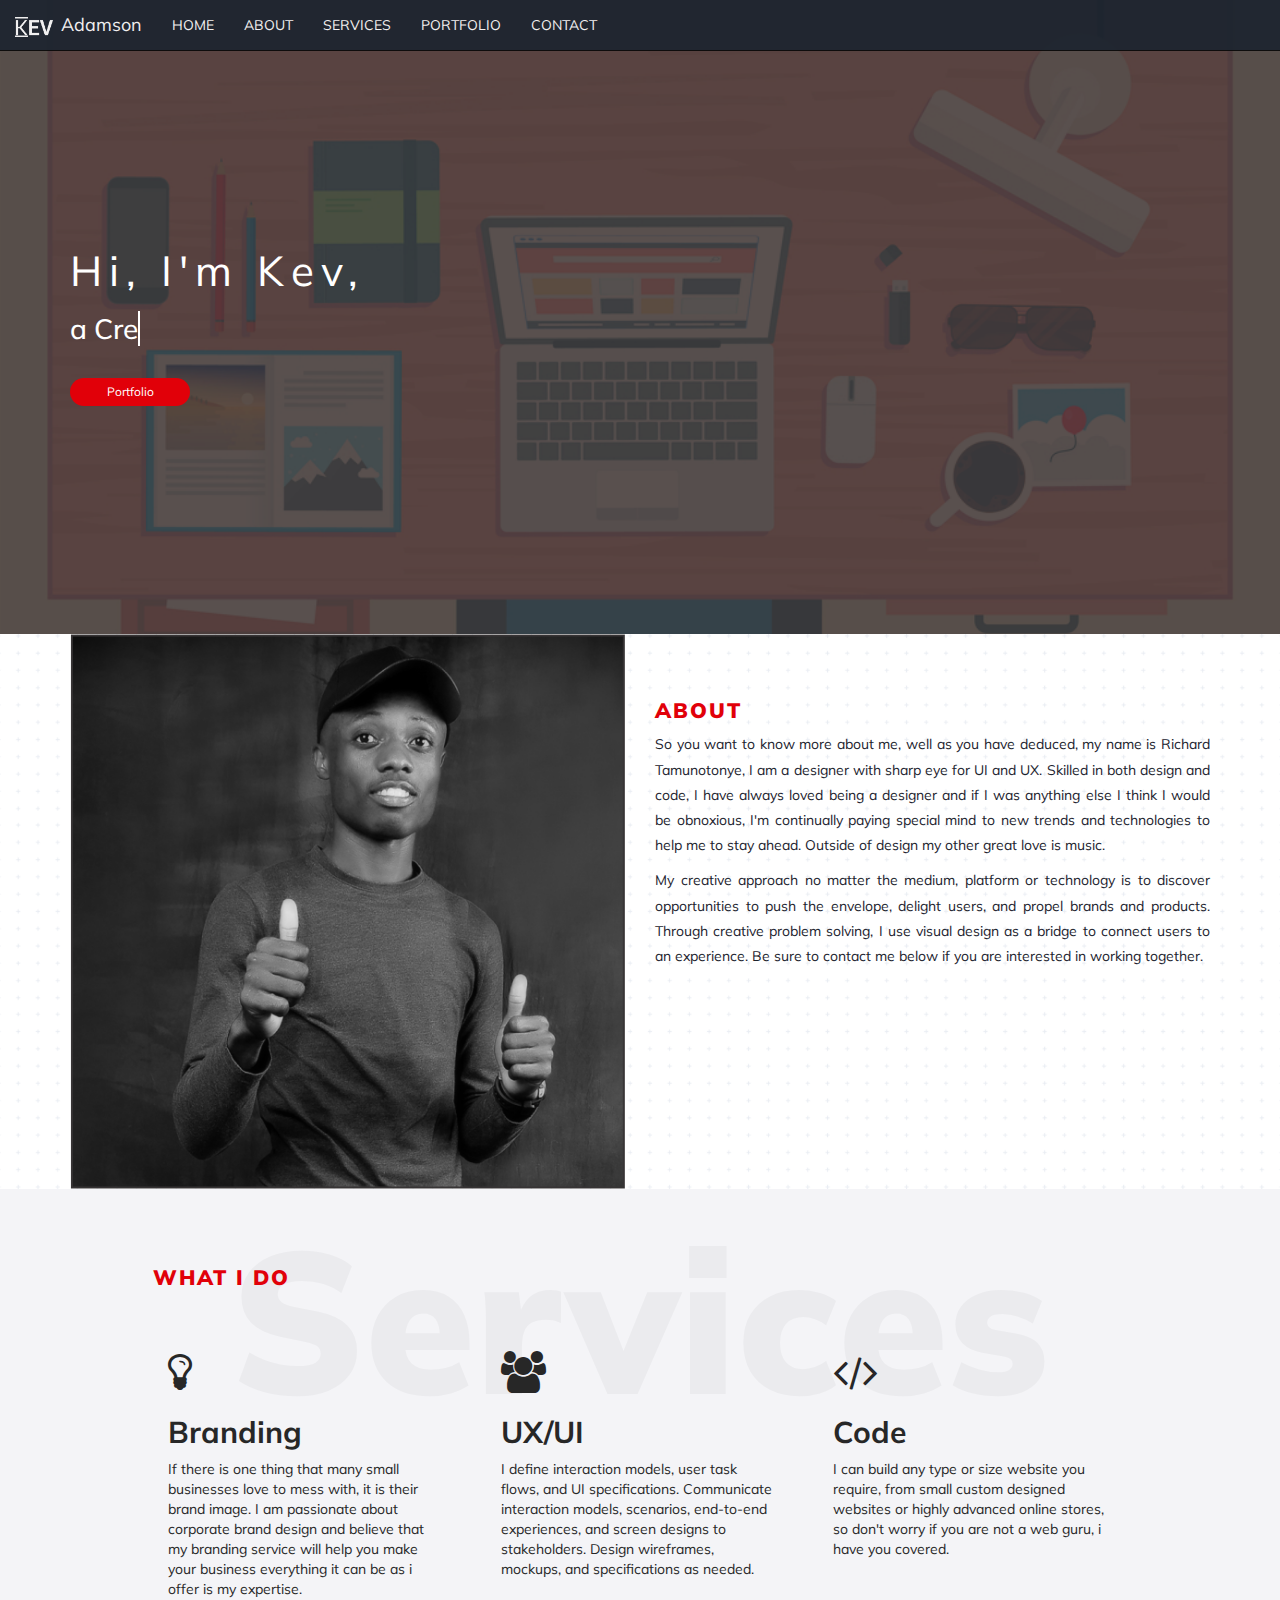
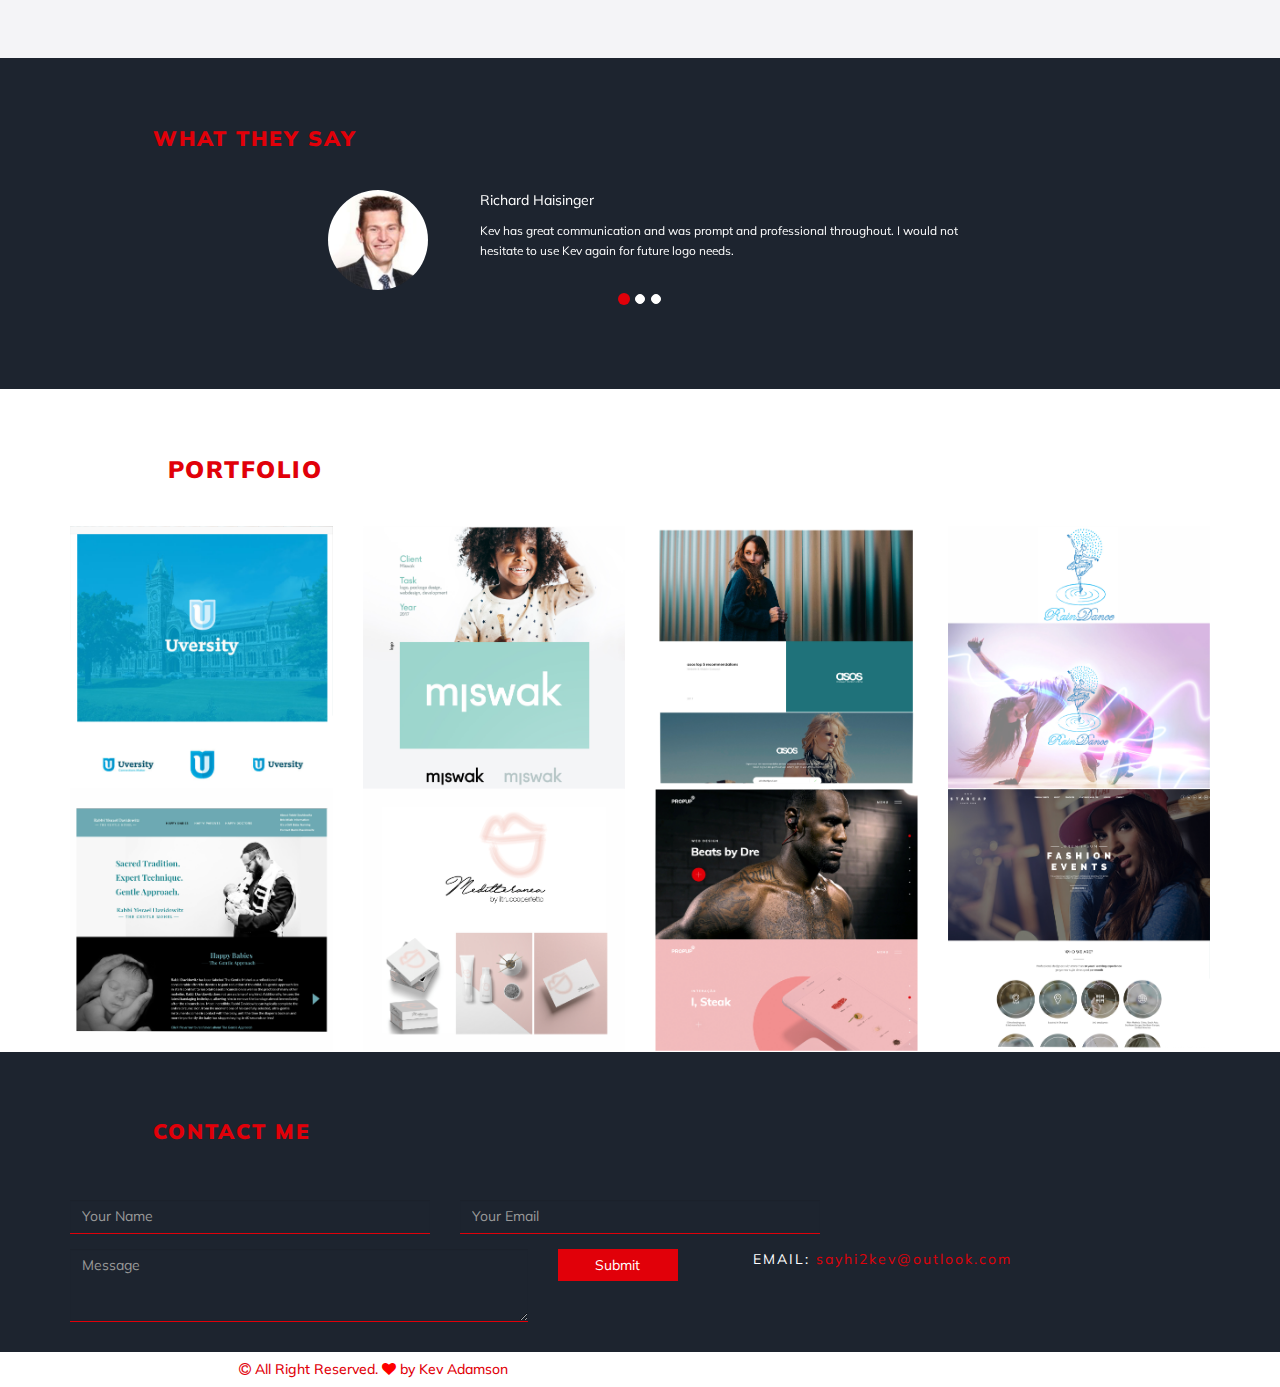
<file: kev/index.html>
<!DOCTYPE html>
<html>

<head>
    <title>Kev - Creative Designer</title>

    <!-- Required meta tags -->
    <meta charset="utf-8">
    <meta name="viewport" content="width=device-width, initial-scale=1, shrink-to-fit=no">
    <link rel="icon" href="img/favicon.png" type="image/png" sizes="16x16">
    <noscript id="deferred-styles">
    <link rel="stylesheet" type="text/css" href="css/bootstrap.min.css">
    <link rel="stylesheet" type="text/css" href="https://maxcdn.bootstrapcdn.com/font-awesome/4.4.0/css/font-awesome.min.css">
    <link href="https://fonts.googleapis.com/css?family=Muli:400,700,900" rel="stylesheet">
    <link rel="stylesheet" type="text/css" href="css/style.css">
    </noscript>
</head>

<body>
    <nav class="navbar navbar-inverse navbar-fixed-top navbar-custom" style="background-color:#1d242f; opacity: 0.92;">
        <div class="navbar-header">
            <button type="button" class="navbar-toggle collapsed" data-toggle="collapse" data-target="#navbar" aria-expanded="false" aria-controls="navbar">
                <span class="sr-only">Toggle navigation</span>
                <span class="icon-bar"></span>
                <span class="icon-bar"></span>
                <span class="icon-bar"></span>
            </button>
            <a class="navbar-brand" href="#"><img src="img/logo.png" style="height: 100%; width: auto; display:inline-block; padding-right: 3px;"> <span style="color:#fff;"> Adamson</span>
            </a>
        </div>
        <div id="navbar" class="collapse navbar-collapse">
            <ul class="nav navbar-nav">
                <li><a href="#home1" style="color:#fff;">HOME</a>
                </li>
                <li><a href="#about" class="navbar-nava" style="color:#fff;">ABOUT</a>
                </li>
                <li><a href="#services" style="color:#fff;">SERVICES</a>
                </li>
                <li><a href="#portfolio1" style="color:#fff;">PORTFOLIO</a>
                </li>
                <li><a href="#contact" style="color:#fff;">CONTACT</a>
                </li>
            </ul>

        </div>
    </nav>

    <!-- Navbar Ends -->
    <!-- Section Home Starts -->

    <div class="container-fluid" id="home1">
        <div class="container">
                <div class="row">
                    <div class="col-lg-12">
                        <div class="content">
                            <h1 id="h1name">Hi, I'm Kev,</h1>
                            <h3 style="text-decoration: none;" class="typewrite" data-period="2000" data-type='[ "a Creative Designer", "I Design.", "I Code.","I Love Music" ]'>
    <span class="wrap"></span>

                            </h3>
                            <button class="btn btn-default btn-lg btn-md btn-sm porfoliobtn">Portfolio</button>
                        </div>
                    </div>
                </div>
        </div>
    </div>

    <!-- Section Home Ends -->

    <!-- Section ABout Starts -->
    <div class="container-fluid" id="about">
        <div class="container">
            <div class="row skillscontainer">
                <div class="col-lg-6">
                    <img class="img-responsive" src="img/dp.png">
                </div>
                <div class="col-lg-6">
                    <h4 class="headings">ABOUT</h4>
                    <p class="aboutp">So you want to know more about me, well as you have deduced, my name is Richard Tamunotonye, I am a designer with sharp eye for UI and UX. Skilled in both design and code, I have always loved being a designer and if I was anything else I think I would be obnoxious, I'm continually paying special mind to new trends and technologies to help me to stay ahead. Outside of design my other great love is music.</p>
                    <p class="aboutp">
                        My creative approach no matter the medium, platform or technology is to discover opportunities to push the envelope, delight users, and propel brands and products. Through creative problem solving, I use visual design as a bridge to connect users to an experience. Be sure to contact me below if you are interested in working together.
                    </p>
                </div>

            </div>
        </div>
    </div>
    <!-- Section About Ends -->

    <!-- Section Services Starts -->
    <div class="container-fluid" id="services">
        <div class="container">
            <div class="services-light col-sm-12 col-md-12 col-xl-12 col-xs-12">
                <h1 style="font-size:150pt; font-weight:900;">Services</h1>
                <div class="service-head col-sm-12 col-md-12 col-xl-12 col-xs-12 ">
                    <h4 style="letter-spacing: 2px; font-weight: 900; font-size: 1.5em; text-align: left; padding-left: 0;">WHAT I DO</h4>
                    <div class="service">
                        <div class="row">
                            <div class="col-lg-4 col-sm-12 service-detail">
                                <div>
                                    <h1 style="font-size: 3em"><i class="fa fa-lightbulb-o" aria-hidden="true"></i></h1>
                                    <h2 style="font-weight: 700">Branding</h2>
                                    <p>If there is one thing that many small businesses love to mess with, it is their brand image. I am passionate about corporate brand design and believe that my branding service will help you make your business everything it can be as i offer is my expertise.</p>
                                </div>
                            </div>
                            <div class="col-lg-4 col-sm-12 service-detail">
                                <div>
                                    <h1 style="font-size: 3em"><i class="fa fa fa-users" aria-hidden="true"></i></h1>
                                    <h2 style="font-weight: 700">UX/UI</h2>
                                    <p> I define interaction models, user task flows, and UI specifications. Communicate interaction models, scenarios, end-to-end experiences, and screen designs to stakeholders. Design wireframes, mockups, and specifications as needed.</p>
                                </div>
                            </div>
                            <div class="col-lg-4 col-sm-12 service-detail">
                                <div>
                                    <h1 style="font-size: 3em"><i class="fa fa-code" aria-hidden="true"></i></h1>
                                    <h2 style="font-weight: 700">Code</h2>
                                    <p>I can build any type or size website you require, from small custom designed websites or highly advanced online stores, so don't worry if you are not a web guru, i have you covered.</p>
                                </div>
                            </div>

                        </div>
                    </div>
                </div>
            </div>
        </div>
    </div>
    <!-- Section Services Ends -->
    <!-- Section FeedBack Starts -->
    <div class="container-fluid feedback-content">
        <div class="container ">
            <div class="row">
                <div class='col-md-offset-1 col-md-12 feedback'>
                    <h4 style="letter-spacing: 2px; font-weight: 900; font-size: 1.5em;    ">WHAT THEY SAY</h4>
                </div>
            </div>
        </div>
        <div class='container'>
            <div class='row'>
                <div class='col-md-offset-2 col-md-8'>
                    <div class="carousel slide" data-ride="carousel" id="quote-carousel">
                        <!-- Bottom Carousel Indicators -->
                        <ol class="carousel-indicators">
                            <li data-target="#quote-carousel" data-slide-to="0" class="active"></li>
                            <li data-target="#quote-carousel" data-slide-to="1"></li>
                            <li data-target="#quote-carousel" data-slide-to="2"></li>
                        </ol>

                        <!-- Carousel Slides / Quotes -->
                        <div class="carousel-inner">

                            <!-- Quote 1 -->
                            <div class="item active">
                                <div class="row">
                                    <div class="col-sm-3 text-center">
                                        <img class="img-circle" src="img/jade-stoner.png" style="width: 100px;height:100px;">
                                    </div>
                                    <div class="col-sm-9">
                                        <p>Richard Haisinger</p>
                                        <small>Kev has great communication and was prompt and professional throughout. I would not hesitate to use Kev again for future logo needs.</small>
                                    </div>
                                </div>
                            </div>
                            <!-- Quote 2 -->
                            <div class="item">
                                <div class="row">
                                    <div class="col-sm-3 text-center">
                                        <img class="img-circle" src="img/lucy.jpg" style="width: 100px;height:100px;">
                                    </div>
                                    <div class="col-sm-9">
                                        <p>Lucy Stone, Senior Brand Manager at Abbott</p>
                                        <small>Great person to work with. Delivered quickly and followed instructions precisely..</small>
                                    </div>
                                </div>
                            </div>
                            <!-- Quote 3 -->
                            <div class="item">
                                <div class="row">
                                    <div class="col-sm-3 text-center">
                                        <img class="img-circle" src="img/bright.jpg" style="width: 100px;height:100px;">
                                    </div>
                                    <div class="col-sm-9">
                                        <p>Tim Grice, CEO at Branded3</p>
                                        <small>Kev went above and beyond on this job. Thanks Kev.</small>
                                    </div>
                                </div>
                            </div>
                        </div>
                    </div>
                </div>
            </div>
        </div>
        <div class="container ">
            <div class="row">
                <div class='col-md-offset-1 col-md-12 feedback'>
                    <h4 style="letter-spacing: 2px; font-weight: 900; font-size: 1.5em;    "></h4>
                </div>
            </div>
        </div>
    </div>
    <!-- Feedback Section Ends -->
    <!-- Portfolio Section Starts -->
    <div class="container-fluid" id="portfolio1">
        <div class="container">
            <div class="row">
                <div class='col-md-offset-1 col-md-12'>
                    <h4 style="letter-spacing: 1.5px; font-weight: 900; font-size: 1.7em; color: #e10009;  padding-top: 5%; padding-bottom: 3%">PORTFOLIO</h4>
                </div>
            </div>
            </div>
        </div>
    <div class="container" >
        <div class="row">
            <div class="col-lg-3 col-md-4 col-sm-12 port-container">
                <img src="img/uversity.png" class="img-responsive port-image" alt="Uversity Branding">
                <div class="overlay">
                    <div class="text">Uversity is a new concept in arts education. The have established a network of partnerships with proven academic and creative institutions to help individuals explore their potential. I designed their corporate brand identity and new website.
                        <br>
                        <button class="btn btn-default btn-sm porfoliobtn visit-site"><a href="http://www.uversity.org/" target="blank" style="text-decoration: none;"> Visit Site</a>
                        </button>
                    </div>
                </div>
            </div>
            <div class="col-lg-3 col-md-4 col-sm-12 port-container">
                <img src="img/rene-logo.png" class="img-responsive port-image" alt="Miswak Corporate Identity">
                <div class="overlay">
                    <div class="text">Do you know how the African teeth white? We decided to show the Slovaks that chemistry does not have to be a toothbrush. For the client, I created a timeless logo, packaging design and a responsive e-shop.<br>
                    <button class="btn btn-default btn-sm porfoliobtn visit-site"><a href="https://miswak.sk/" target="blank" style="text-decoration: none;"> Visit Site</a>
                        </button>
                        </div>
                </div>
            </div>
            <div class="col-lg-3 col-md-4 col-sm-12 port-container">
                <img src="img/vertical-tech.png" class="img-responsive port-image" alt="Asos Web Development Projec">
                <div class="overlay">
                    <div class="text">Asos is fully committed to ensuring ‘Fashion With Integrity’ continues to provide the framework for how they do business at ASOS as their global operations expand rapidly. I did the corporate brand identity and also redesigned their UI.
                        <br>
                        <button class="btn btn-default btn-sm porfoliobtn visit-site"><a href="https://www.asosplc.com/" target="blank" style="text-decoration: none;"> Visit Site</a>
                        </button>
                    </div>
                </div>
            </div>
            <div class="col-lg-3 col-md-4 col-sm-12 port-container">
                <img src="img/raindance.png" class="img-responsive port-image" alt="Jade Stoner Corporate Brand Identity">
                <div class="overlay">
                    <div class="text">Raindance is dedicated to fostering and promoting independent film in the UK and around the world. I designed a new logo for them in line with their concept.
                        <br>
                        <button class="btn btn-default btn-sm porfoliobtn visit-site"><a href="img/raindance.png" target="blank" style="text-decoration: none;"> Visit Site</a>
                        </button>
                    </div>
                </div>
            </div>

            <div class="col-lg-3 col-md-4 col-sm-12 port-container">
                <img src="img/rabi.png" class="img-responsive port-image " alt="Jade Stoner Corporate Brand Identity">
                <div class="overlay">
                    <div class="text">Rabbi Davidowitz has been labeled The Gentle Mohel as a reflection of the considerable effort he devotes to pain reduction during child circumcision. I designed a UI and website that reflects his specialization.
                        <br>
                        <button class="btn btn-default btn-sm porfoliobtn visit-site"><a href="http://www.thegentlemohel.com/" target="blank" style="text-decoration: none;"> Visit Site</a>
                        </button>

                    </div>
                </div>
            </div>
            <div class="col-lg-3 col-md-4 col-sm-12 port-container">
                <img src="img/med.png" class="img-responsive port-image" alt="Jade Stoner Corporate Brand Identity">
                <div class="overlay">
                    <div class="text">Mediterranea by Iltruccoperfetto is a cosmetic production company, they needed logo and packae designs for their products. They where really wowed by the designs i cam up with, i designed Mediterranea like a hand writting, while for Iltruccoperfetto a very streightforward character.</div>
                </div>
            </div>
            <div class="col-lg-3 col-md-6 col-sm-12 port-container">
                <img src="img/propup.png" class="img-responsive port-image" alt="Jade Stoner Corporate Brand Identity">
                <div class="overlay">
                    <div class="text">Part of the Daily Design Inspiration series that started it all on Abduzeedo. This is where you'll find the most interesting things curated by one of us to simply inspire your day. I was a team member during the site development for Propup.
                        <br>
                        <button class="btn btn-default btn-sm porfoliobtn visit-site"><a href="http://proppup.000webhostapp.com/index7.html" target="blank" style="text-decoration: none;"> Visit Site</a>
                        </button>
                    </div>
                </div>
            </div>

            <div class="col-lg-3 col-md-6 col-sm-12 port-container">
                <img src="img/davido.png" class="img-responsive port-image" alt="Ctar Cap UI Design">
                <div class="overlay">
                    <div class="text">While becoming a fashion designer may sound like a dream job, the role is demanding and the industry is competitive. Star Cap is a fashion brand in UK, I designed the UI for their website.
                        <br>
                        <button class="btn btn-default btn-sm porfoliobtn visit-site"><a href="https://preview.ibb.co/cUBMQb/star_cap.jpg" target="blank" style="text-decoration: none;"> Visit Site</a>
                        </button>
                    </div>
                </div>
            </div>
        </div>
    </div>

    <!-- Contact Session Starts -->
    <div class="container-fluid feedback-content" id="contact">
        <div class="container ">
            <div class="row">
                <div class='col-md-offset-1 col-md-12 feedback'>
                    <h4 style="letter-spacing: 2px; font-weight: 900; font-size: 1.5em;  padding-bottom:4%;  ">CONTACT ME</h4>
                </div>
            </div>
        </div>

        <div class="container">
            <div class="row">
                <form>
                    <div class="form-group col-lg-4 col-md-6 col-sm-8">
                        <label class="sr-only" for="email">Your Name</label>
                        <input type="email" class="form-control" id="name" placeholder="Your Name" style="border: 0; outline: 0; background: transparent;border-bottom: 1px solid #e10009; border-radius: 0; color: #afb0ba;">
                    </div>

                    <div class="form-group form-inputs col-lg-4 col-md-6 col-sm-8">
                        <label class="sr-only form-inputs" for="inlineFormInputGroup">Email</label>
                        <input type="text" class="form-control" id="email" placeholder="Your Email" style="border: 0; outline: 0; background: transparent;border-bottom: 1px solid #e10009; border-radius: 0; color: #afb0ba;">
                    </div>
                    <div class="form-group col-lg-5 col-md-7 col-sm-10">
                        <div class="form-group">
                            <label class="sr-only" for="inlineFormInputGroup">Message</label>
                            <textarea class="form-control" id="message" placeholder="Message" rows="3" style="border: 0; outline: 0; background: transparent;border-bottom: 1px solid #e10009; border-radius: 0; color: #afb0ba;"></textarea>
                        </div>
                    </div>
                    <div class="form-group col-lg-2 col-md-2 col-sm-3">
                        <button type="submit" class="btn btn-primary" style="border-radius: 0;">Submit</button>
                    </div>
                    <div class=" col-lg-4 col-md-3 col-sm-6">
                        <div class="ps-email" style="letter-spacing: 2px; padding-bottom: 2%">EMAIL:<span style="color: #e10009;"> sayhi2kev@outlook.com</span>
                        </div>
                    </div>

                </form>
            </div>
        </div>
    </div>

    <div class="container-fluid">
        <div class="row botom">
            <div class="col-md-7 col-sm-12" style="background-color: fff; text-align: center; ">
                <h5 style="color: #e10009;"><i class="fa fa-copyright" aria-hidden="true"></i> All Right Reserved. <i class="fa fa-heart" style="color: #f00;" aria-hidden="true"></i> by  Kev Adamson </h5> </div>
        </div>
    </div>
    <script>
      var loadDeferredStyles = function() {
        var addStylesNode = document.getElementById("deferred-styles");
        var replacement = document.createElement("div");
        replacement.innerHTML = addStylesNode.textContent;
        document.body.appendChild(replacement)
        addStylesNode.parentElement.removeChild(addStylesNode);
      };
      var raf = requestAnimationFrame || mozRequestAnimationFrame ||
          webkitRequestAnimationFrame || msRequestAnimationFrame;
      if (raf) raf(function() { window.setTimeout(loadDeferredStyles, 0); });
      else window.addEventListener('load', loadDeferredStyles);
    </script>
    <script type="text/javascript" src="https://code.jquery.com/jquery-2.1.4.js"></script>
    <script async type="text/javascript" src="js/site.js"></script>
    <script type="text/javascript" src="https://maxcdn.bootstrapcdn.com/bootstrap/3.3.5/js/bootstrap.min.js"></script>
</body>
</div>

</html>
</file>
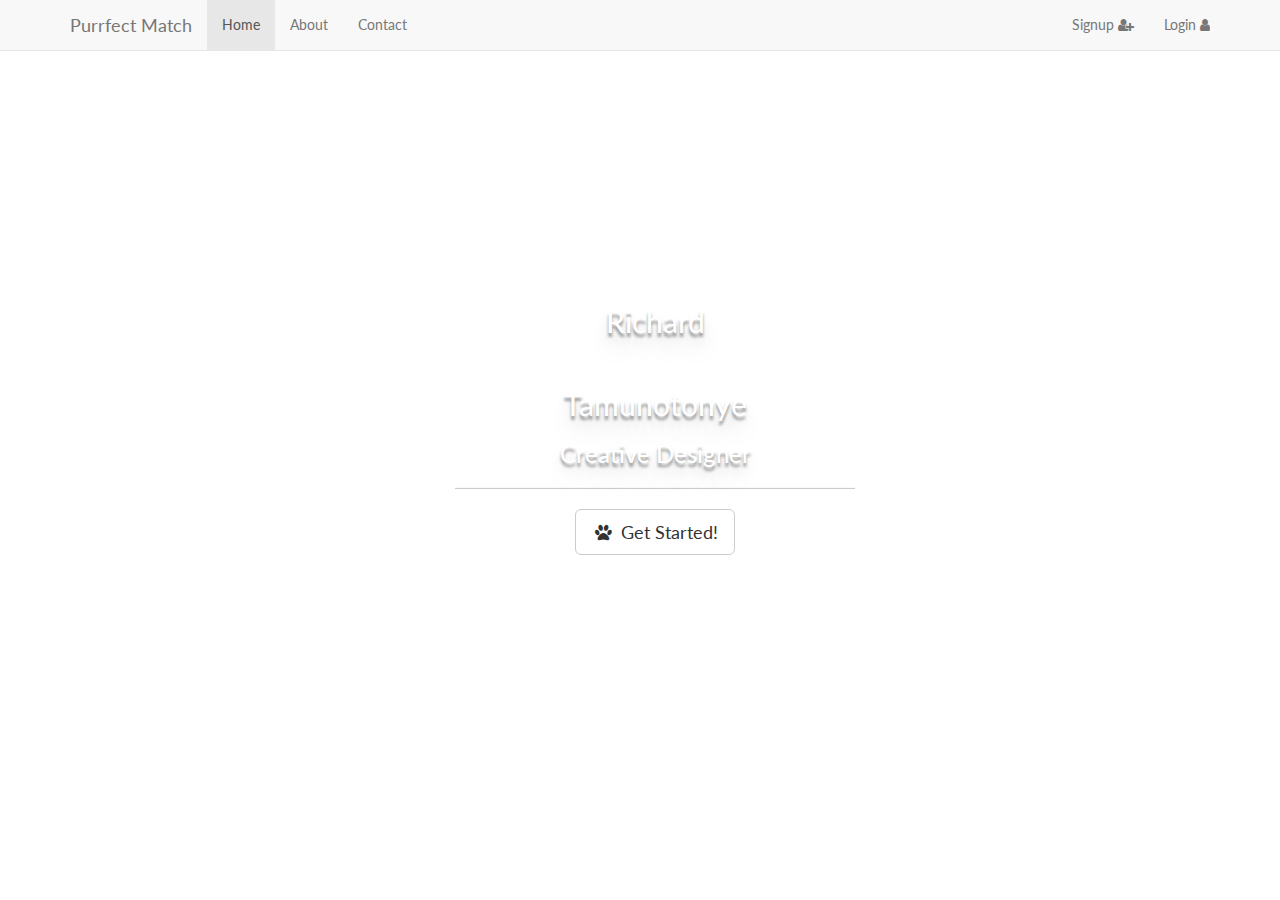
<file: PurrfectMatch/index.html>
<!DOCTYPE html>
<html>
<head>
	<title>Purrfect Match</title>
	<link rel="stylesheet" type="text/css" href="https://maxcdn.bootstrapcdn.com/bootstrap/3.3.5/css/bootstrap.min.css">
	<link rel="stylesheet" type="text/css" href="https://maxcdn.bootstrapcdn.com/font-awesome/4.4.0/css/font-awesome.min.css">
	<link href="http://fonts.googleapis.com/css?family=Lato:300,400,700,300italic,400italic,700italic" rel="stylesheet" type="text/css">

	<link rel="stylesheet" type="text/css" href="app.css">
</head>
<body>

 <nav class="navbar navbar-default navbar-fixed-top">
  <div class="container">
    <div class="navbar-header">
      <button type="button" class="navbar-toggle collapsed" data-toggle="collapse" data-target="#navbar" aria-expanded="false" aria-controls="navbar">
        <span class="sr-only">Toggle navigation</span>
        <span class="icon-bar"></span>
        <span class="icon-bar"></span>
        <span class="icon-bar"></span>
      </button>
      <a class="navbar-brand" href="#">Purrfect Match</a>
    </div>
    <div id="navbar" class="collapse navbar-collapse">
      <ul class="nav navbar-nav">
        <li class="active"><a href="#">Home</a></li>
        <li><a href="#about">About</a></li>
        <li><a href="#contact">Contact</a></li>
      </ul>
      <ul class="nav navbar-nav navbar-right">
        <li><a href="#">Signup  <i class="fa fa-user-plus"></i></a></li>
        <li><a href="#about">Login  <i class="fa fa-user"></i></a></li>
      </ul>
    </div>
  </div>
 </nav>
<div class="container">
 <div class="container">
 	<div class="row">
 		<div class="col-lg-12">
 			<div class="content">
 				<h2>Richard</h2><br>
        <h2>Tamunotonye</h2>
 				<h3>Creative Designer</h3>
 				<hr>
 				<button class="btn btn-default btn-lg"><i class="fa fa-paw fa-fw"></i> Get Started!</button>
 			</div>
 		</div>
 	</div>
 </div>
 </div>

 <script type="text/javascript" src="https://code.jquery.com/jquery-2.1.4.js"></script>
 <script type="text/javascript" src="https://maxcdn.bootstrapcdn.com/bootstrap/3.3.5/js/bootstrap.min.js"></script>


</body>
</html>
</file>
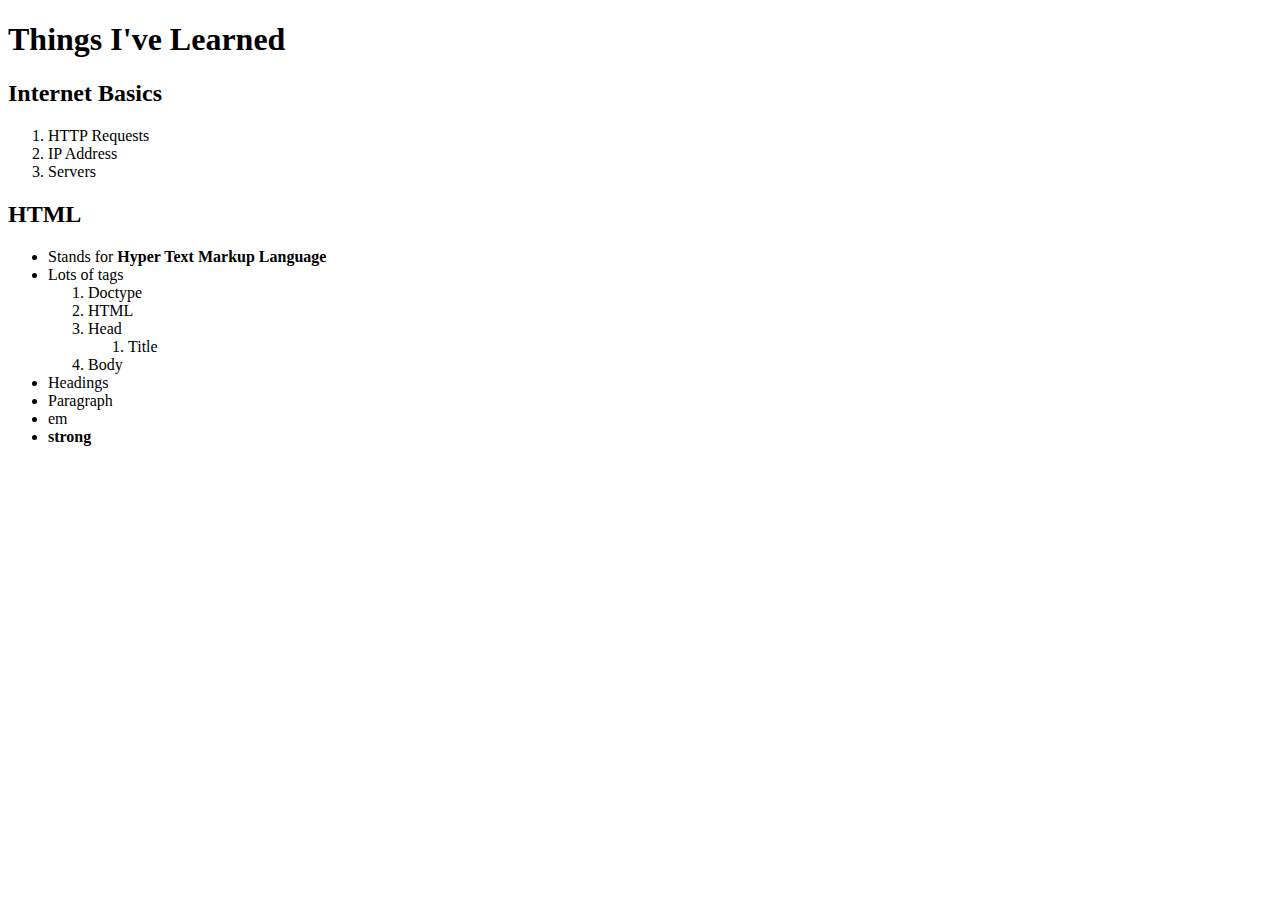
<file: Things I'v Learned/index.html>
<!DOCTYPE html>
<html>
<head>
    <title>Things I've Learned</title>
</head>
<body>
<h1>Things I've Learned</h1>
<h2>Internet Basics</h2>
<ol>
    <li>HTTP Requests</li>
    <li>IP Address</li>
    <li>Servers</li>
</ol>
<h2>HTML</h2>
<ul>
    <li>Stands for <strong>Hyper Text Markup Language</strong></li>
    <li>Lots of tags</li>
    <ol>
        <li>Doctype</li>
        <li>HTML</li>
        <li>Head</li>
        <ol>
            <li>Title</li>
        </ol>
        <li>Body</li>
    </ol>
    <li>Headings</li>
    <li>Paragraph</li>
    <li>em</li>
    <li><strong>strong</strong></li>

</ul>

</body>
</html>
</file>
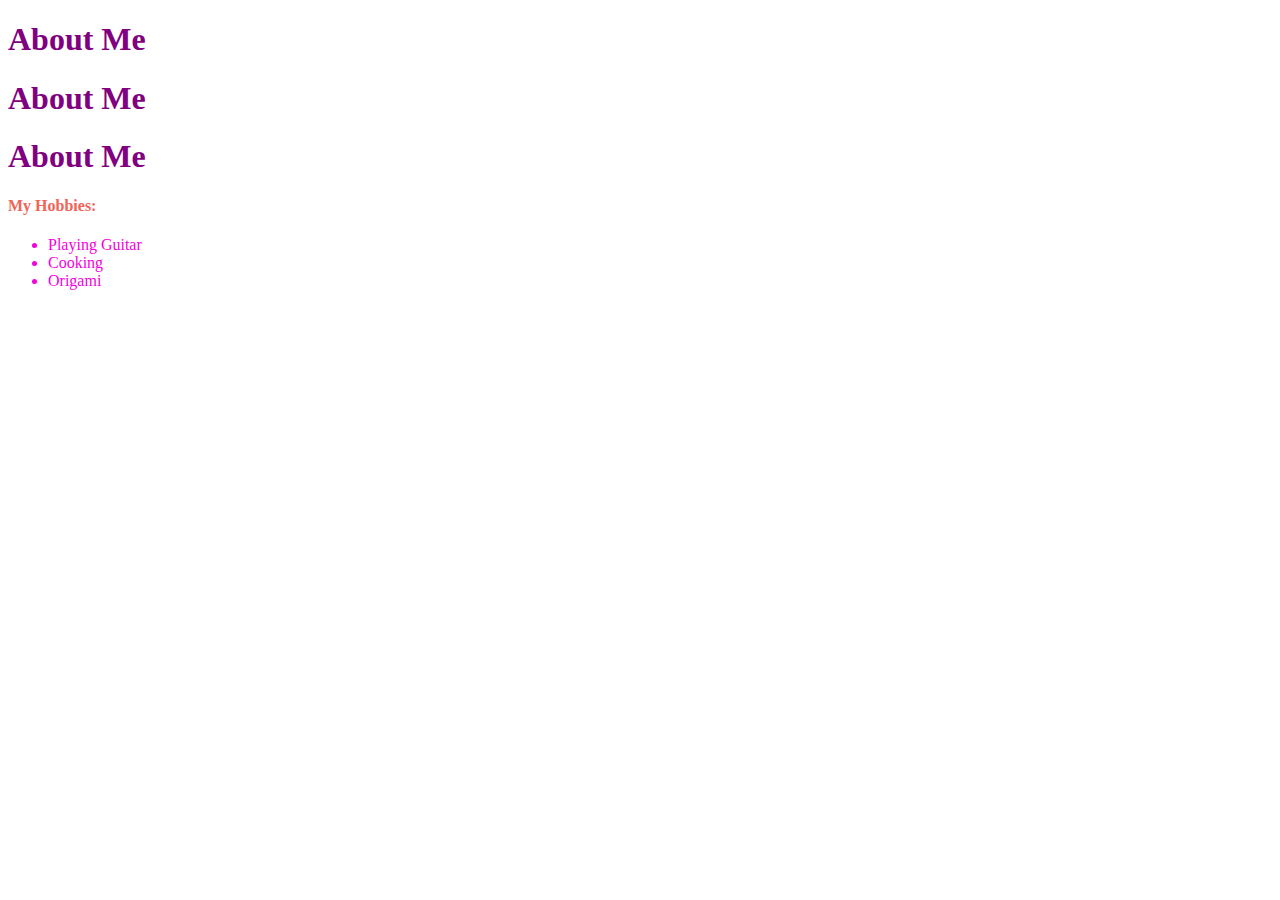
<file: 03/aboutMe.html>
<!DOCTYPE html>
<html>
<head>
	<title>About Me</title>
	<link rel="stylesheet" type="text/css" href="app.css">


</head>
<body>
<h1>About Me</h1>
<h1>About Me</h1>
<h1>About Me</h1>

<h4>My Hobbies:</h4>
<ul>
	<li>Playing Guitar</li>
	<li>Cooking</li>
	<li>Origami</li>
</ul>

</body>
</html>
</file>
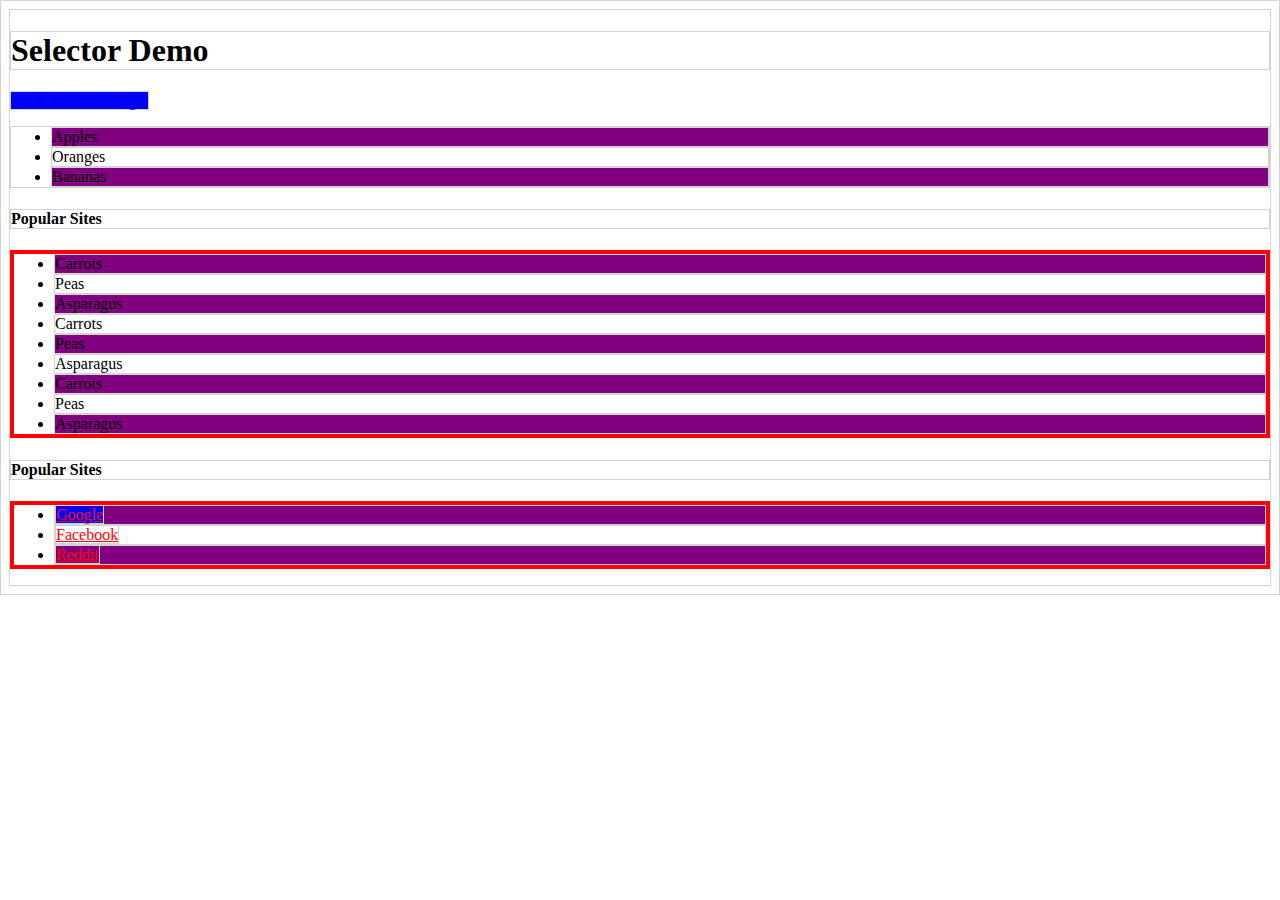
<file: 07_Selectors/demo.html>
<!DOCTYPE html>
<html>
<head>
	<title>Selectors Demo</title>
	<link rel="stylesheet" type="text/css" href="selectors.css">
</head>
<body>

<h1>Selector Demo</h1>
<a href="http://www.google.com">Click Me For Google</a>

<ul>
	<li>Apples</li>
	<li>Oranges</li>
	<li>Bananas</li>
</ul>

<h4>Popular Sites</h4>

<ul>
	<li>Carrots</li>
	<li>Peas</li>
	<li>Asparagus</li>
		<li>Carrots</li>
	<li>Peas</li>
	<li>Asparagus</li>
		<li>Carrots</li>
	<li>Peas</li>
	<li>Asparagus</li>
</ul>

<h4>Popular Sites</h4>


<ul>
	<li>
		<a href="http://www.google.com">Google</a>
	</li>
	<li>
		<a href="http://www.facebook.com">Facebook</a>
	</li>
	<li>
		<a href="http://www.reddit.com">Reddit</a>
	</li>
</ul>

</body>
</html>
</file>
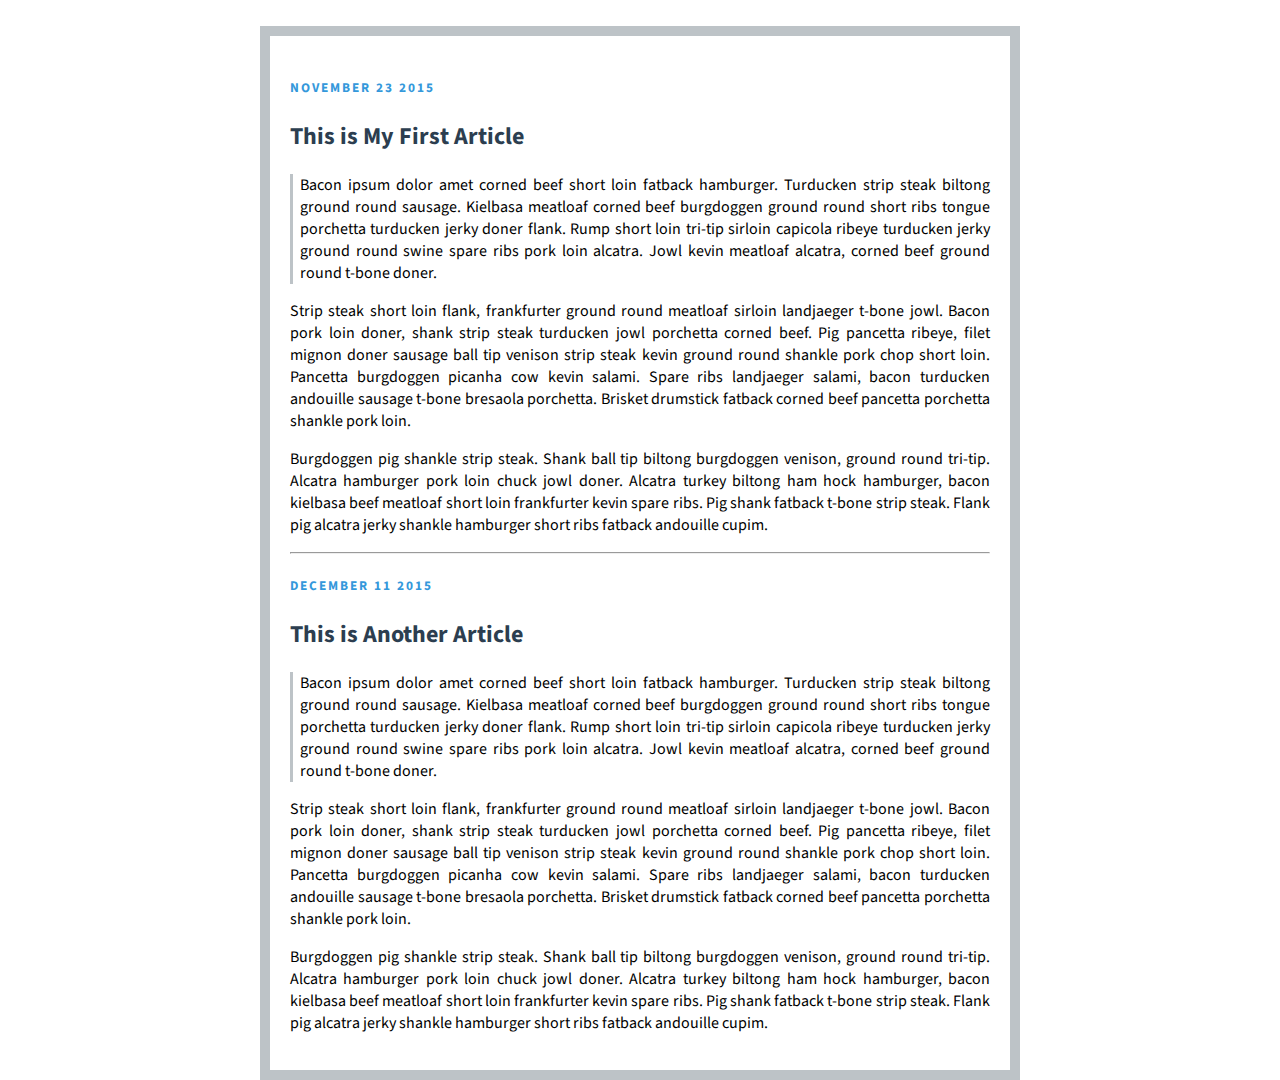
<file: Blog Post/post.html>
<!DOCTYPE html>
<html>
<head>
    <title>Blog</title>
    <link rel="stylesheet" type="text/css" href="post.css">
    <link href="https://fonts.googleapis.com/css?family=Source+Sans+Pro:400,700" rel="stylesheet">
</head>
<body>
<h5>NOVEMBER 23 2015</h5>
<h2>This is My First Article</h2>
<p class="leftMargin">
    Bacon ipsum dolor amet corned beef short loin fatback hamburger. Turducken strip steak biltong ground round sausage. Kielbasa meatloaf corned beef burgdoggen ground round short ribs tongue porchetta turducken jerky doner flank. Rump short loin tri-tip sirloin capicola ribeye turducken jerky ground round swine spare ribs pork loin alcatra. Jowl kevin meatloaf alcatra, corned beef ground round t-bone doner.
</p>
<p>
    Strip steak short loin flank, frankfurter ground round meatloaf sirloin landjaeger t-bone jowl. Bacon pork loin doner, shank strip steak turducken jowl porchetta corned beef. Pig pancetta ribeye, filet mignon doner sausage ball tip venison strip steak kevin ground round shankle pork chop short loin. Pancetta burgdoggen picanha cow kevin salami. Spare ribs landjaeger salami, bacon turducken andouille sausage t-bone bresaola porchetta. Brisket drumstick fatback corned beef pancetta porchetta shankle pork loin.
</p>
<p>
    Burgdoggen pig shankle strip steak. Shank ball tip biltong burgdoggen venison, ground round tri-tip. Alcatra hamburger pork loin chuck jowl doner. Alcatra turkey biltong ham hock hamburger, bacon kielbasa beef meatloaf short loin frankfurter kevin spare ribs. Pig shank fatback t-bone strip steak. Flank pig alcatra jerky shankle hamburger short ribs fatback andouille cupim.

</p>
<hr>
<p>
    <h5>DECEMBER 11 2015</h5>
</p>
<h2>This is Another Article</h2>
<p class="leftMargin">
    Bacon ipsum dolor amet corned beef short loin fatback hamburger. Turducken strip steak biltong ground round sausage. Kielbasa meatloaf corned beef burgdoggen ground round short ribs tongue porchetta turducken jerky doner flank. Rump short loin tri-tip sirloin capicola ribeye turducken jerky ground round swine spare ribs pork loin alcatra. Jowl kevin meatloaf alcatra, corned beef ground round t-bone doner.
</p>
<p>
    Strip steak short loin flank, frankfurter ground round meatloaf sirloin landjaeger t-bone jowl. Bacon pork loin doner, shank strip steak turducken jowl porchetta corned beef. Pig pancetta ribeye, filet mignon doner sausage ball tip venison strip steak kevin ground round shankle pork chop short loin. Pancetta burgdoggen picanha cow kevin salami. Spare ribs landjaeger salami, bacon turducken andouille sausage t-bone bresaola porchetta. Brisket drumstick fatback corned beef pancetta porchetta shankle pork loin.
</p>
<p>
    Burgdoggen pig shankle strip steak. Shank ball tip biltong burgdoggen venison, ground round tri-tip. Alcatra hamburger pork loin chuck jowl doner. Alcatra turkey biltong ham hock hamburger, bacon kielbasa beef meatloaf short loin frankfurter kevin spare ribs. Pig shank fatback t-bone strip steak. Flank pig alcatra jerky shankle hamburger short ribs fatback andouille cupim.

</p>
</body>
</html>
</file>
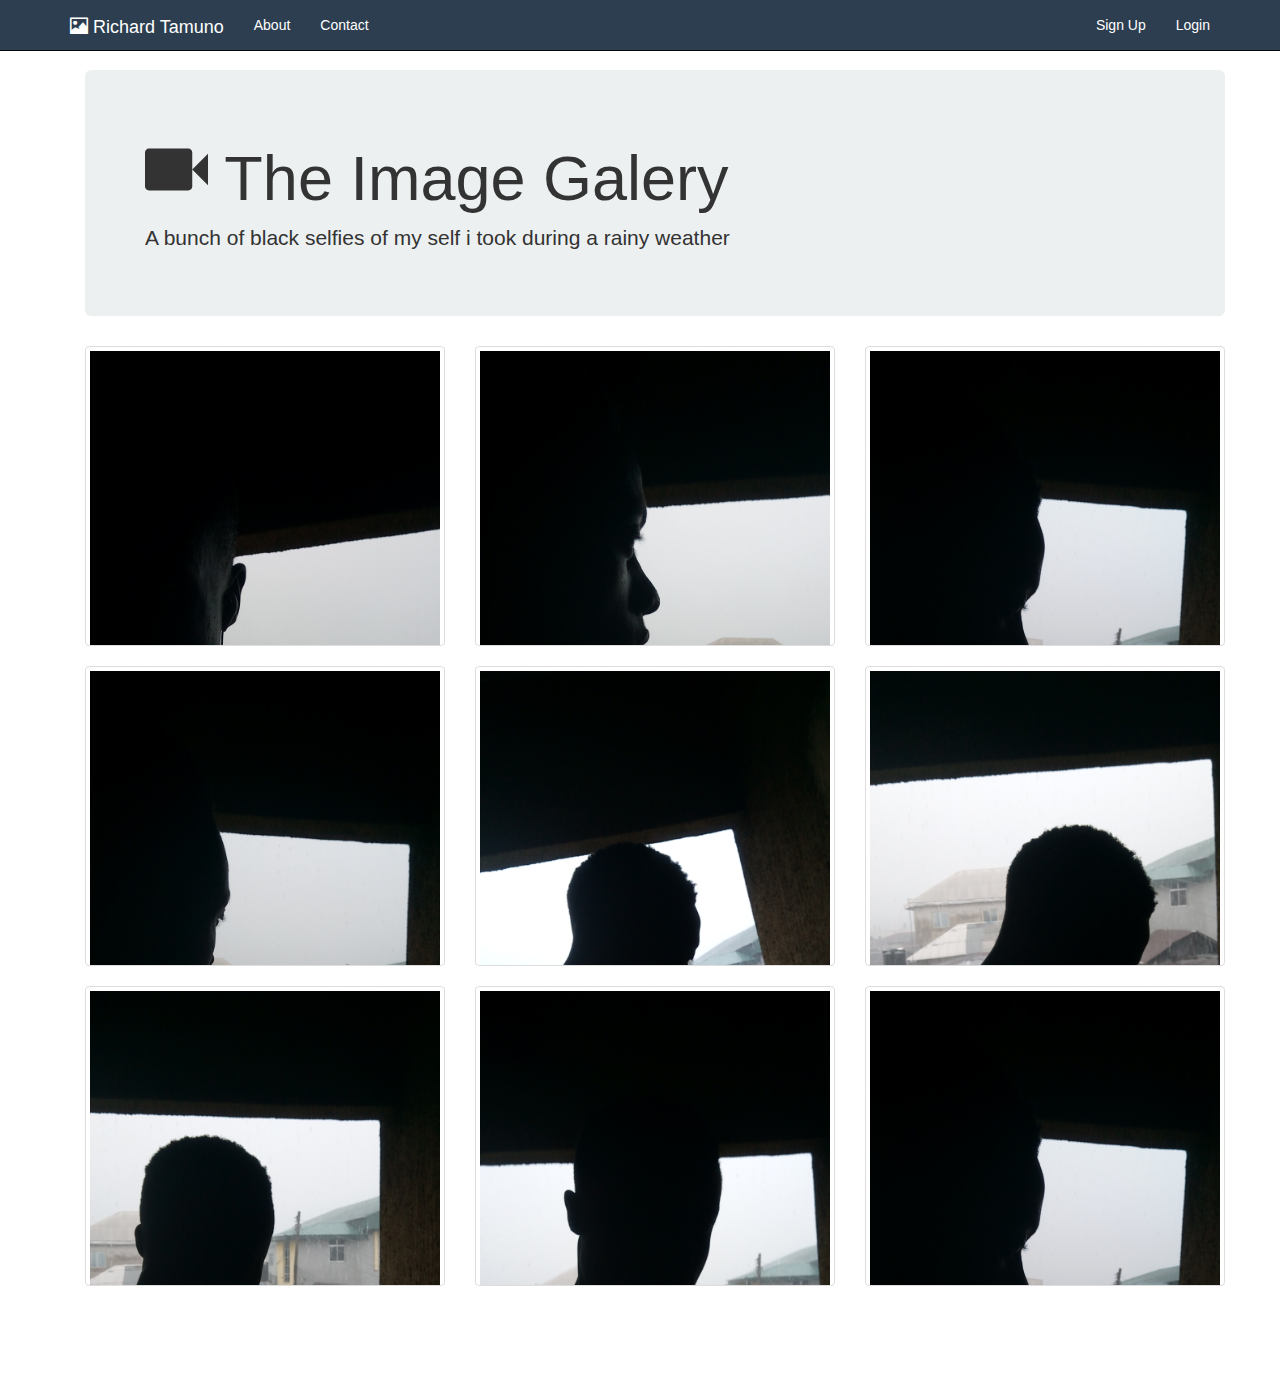
<file: Bootstrap grid system/bootstrapGridSystem.html>
<!DOCTYPE html>
<html>
<head>
    <title>Bootstrap Grid System</title>
    <link rel="stylesheet" type="text/css" href=https://maxcdn.bootstrapcdn.com/bootstrap/3.3.5/css/bootstrap.min.css>
    <link rel="stylesheet" type="text/css" href="css/gallery.css">
    <style type="text/css">
        .pink{
            background: pink;
            border: 1px solid purple;
        }
        .pic{
            width: 100%;
            height: 300px;
            overflow: hidden;
        }
    </style>
</head>
<body>

    <!-- Nav  Bar Starts -->
    <nav class="navbar navbar-inverse navbar-fixed-top">
        <div class="container">
            <div class="navbar-header">
                 <button type="button" class="navbar-toggle collapsed" data-toggle="collapse" data-target="#bs-nav-demo" aria-expanded="false">
            <span class="sr-only">Toggle navigation</span>
            <span class="icon-bar"></span>
            <span class="icon-bar"></span>
            <span class="icon-bar"></span>
          </button>
                <a href="#" class="navbar-brand"><span class="glyphicon glyphicon-picture" aria-hidden="true"> </span> Richard Tamuno</a>
            </div>
            <div class="collapse navbar-collapse" id="bs-nav-demo">
                <ul class="nav navbar-nav">
                    <li><a href="#">About</a></li>
                    <li><a href="#">Contact</a></li>
                </ul>
                <ul class="nav navbar-nav navbar-right">
                    <li><a href="#">Sign Up</a></li>
                    <li><a href="#">Login</a></li>
                </ul>
            </div>
        </div>
    </nav>
    <!-- Nav Bar Ends -->
    <!-- Jumbotron Bigins -->
    <div class="container">
        <div class="jumbotron">
            <h1><span class="glyphicon glyphicon-facetime-video" aria-hidden="true">  </span> The Image Galery</h1>
            <p>A bunch of black selfies of my self i took during a rainy weather</p>
        </div>
        <div class="row">

            <div class="col-lg-4 col-sm-6">
                <div class="thumbnail pic">
                    <img src="img/IMG_20170921_111458.jpg">
                </div>
            </div>

            <div class="col-lg-4 col-sm-6">
                <div class="thumbnail pic">
                    <img src="img/IMG_20170921_111835.jpg">
                </div>
            </div>

            <div class="col-lg-4 col-sm-6">
                <div class="thumbnail pic">
                    <img src="img/IMG_20170921_112049.jpg">
                </div>
            </div><div class="col-lg-4 col-sm-6">
                <div class="thumbnail pic">
                    <img src="img/IMG_20170921_112053.jpg">
                </div>
            </div>

            <div class="col-lg-4 col-sm-6">
                <div class="thumbnail pic">
                    <img src="img/IMG_20170921_112405.jpg">
                </div>
            </div>

            <div class="col-lg-4 col-sm-6">
                <div class="thumbnail pic">
                    <img src="img/IMG_20170921_112529.jpg">
                </div>
            </div><div class="col-lg-4 col-sm-6">
                <div class="thumbnail pic">
                    <img src="img/IMG_20170921_112534.jpg">
                </div>
            </div>

            <div class="col-lg-4 col-sm-6">
                <div class="thumbnail pic">
                    <img src="img/IMG_20170921_112538.jpg">
                </div>
            </div>

            <div class="col-lg-4 col-sm-6">
                <div class="thumbnail pic">
                    <img src="img/IMG_20170921_112049.jpg">
                </div>
            </div>
        </div>
    </div>
    <!-- Jumbotron Ends -->



<script src="https://code.jquery.com/jquery-2.1.4.js"></script>
<script src="https://maxcdn.bootstrapcdn.com/bootstrap/3.3.5/js/bootstrap.min.js"></script>
</body>
</html>
</file>
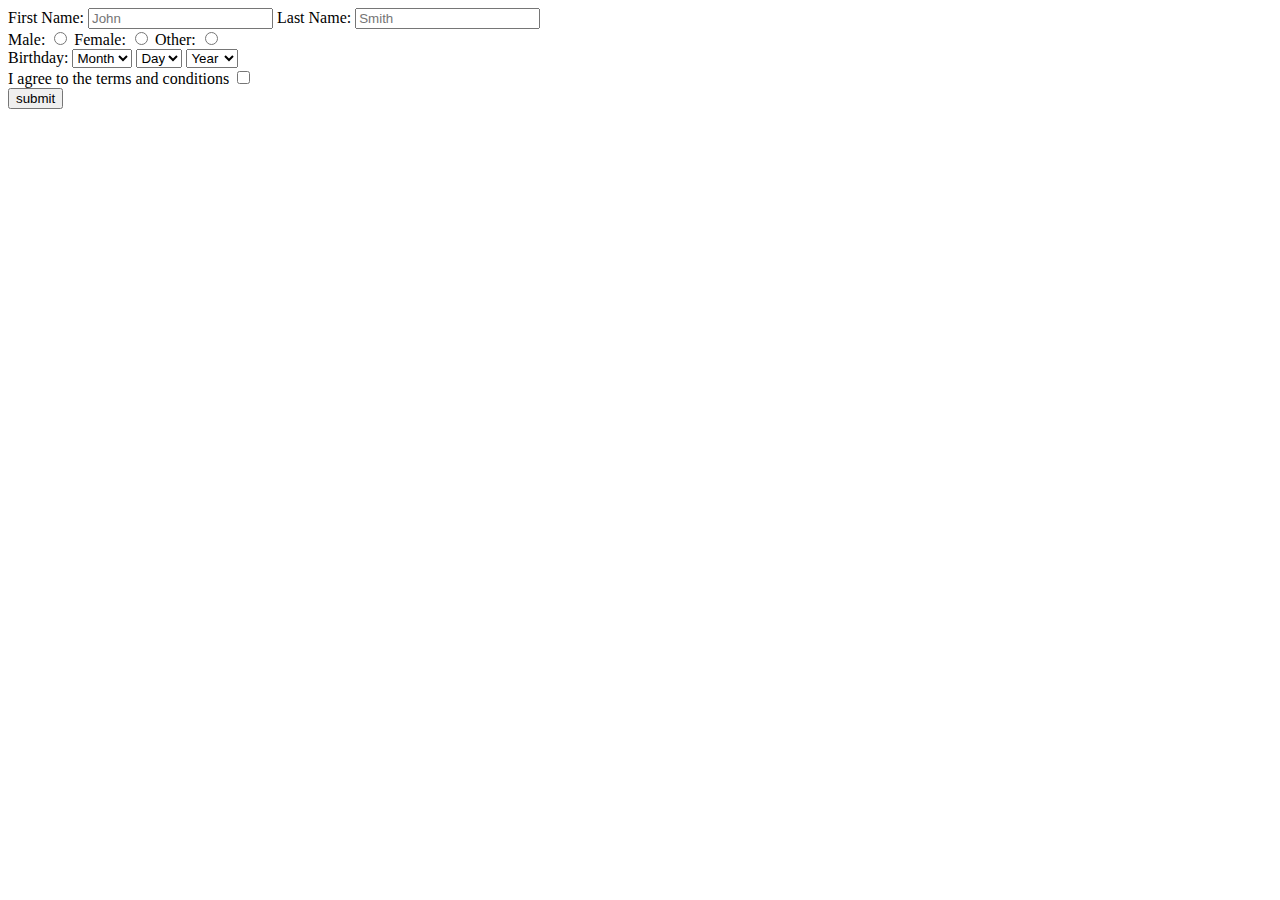
<file: FormExcercise/Form Excercise.html>
<!DOCTYPE html>
<html>
<head>
    <title>Form Excercise</title>
</head>
<body>
<form>
    <label>First Name:
        <input type="text" placeholder="John" name="firstname">
    </label>
    <label>Last Name:
        <input type="text" placeholder="Smith" name="firstname">
    </label><br>
    <label>Male:
        <input type="radio" name="radio">
    </label>
    <label>Female:
        <input type="radio" name="radio">
    </label>
    <label>Other:
        <input type="radio" name="radio">
    </label><br>
    <label>Birthday:
        <select>
            <option selected="selected">Month</option>
            <option>Jan</option>
            <option>Feb</option>
            <option>Mar</option>
        </select>
        <select>
            <option selected="selected">Day</option>
            <option>1</option>
            <option>2</option>
            <option>3</option>
        </select>
        <select>
            <option selected="selected">Year</option>
            <option>2017</option>
            <option>2018</option>
            <option>2019</option>
        </select>
    </label><br>
    <label>I agree to the terms and conditions
        <input type="checkbox" name="checkbox">
    </label><br>
    <input type="submit" value="submit" name="radio">


</form>
</body>
</html>
</file>
<file: kev/css/style.css>
body {
    background-color: "ffffff" background-size: cover;
    background-position: center;
}

body,
html {
    width: 100%;
    height: 100%;
    font-family: 'Muli', sans-serif;
    color: white;
}

.typewrite{
    color:#fff;
    text-decoration: none;
    font-size: 2em;
}
#h1name {
    font-weight: 400;
    font-size: 3em;
    letter-spacing: 7px;
}



.content {
    padding-top: 20%;
    padding-bottom: 20%
}

#home1 {
    background: url(../img/homebg1.jpg);
    background-size: cover;
    background-position: center;
    width: 100%;
    position: relative !important;
    background-repeat: no-repeat;
}

.btn,
.btn:focus,
.btn.active {
    border-style: none;
    border-radius: 25px;
    background-color: #e10009;
    background-image: none;
    outline: none !important;
    -webkit-box-shadow: none;
    box-shadow: none;
    width: 120px;
}

.porfoliobtn {
    color: #ffffff;
    background-color: #e10009;
    margin-top: 2%;
}

.headings {
    padding-top: 10%;
    color: #e10009;
    letter-spacing: 2px;
    font-weight: 900;
    font-size: 1.5em;
    text-align: left;
}

.aboutp {
    color: #1c232e;
    line-height: 180%;
    font-weight: 400;
    text-align: justify;
}

#about {
    background-image: url(../img/aboutbg.png);
    background-size: cover;
    background-position: center;
    width: 100%;
    position: relative;
    background-repeat: no-repeat;
}

.services-light {
    position: relative;
    padding: 0;
    margin: 0;
    overflow: hidden;
    color: #ebebee;
    text-align: center;
}

.service-head {
    padding-top: 5%;
    margin: -21% 6% 0 6%;
    width: 87.5%;
    color: #e10009;
    text-align: center;
}

#services {
    background-color: #f4f4f7;
}

.services {
    margin-left: -15px;
    margin-right: -15px;
}

.service-detail {
    background-color: transparent;
    padding: 3% 3% 5% 3%;
    ;
    color: #272727;
    text-align: left;
}

.service-detail:hover {
    background-color: #ffffff;
    color: #272727;
}


/*Carousel*/

#quote-carousel {
    padding: 0 10px 30px 10px;
    margin-top: 30px;
}


/* Control buttons  */

#quote-carousel .carousel-control {
    background: none;
    color: #fff;
    font-size: 2.3em;
    text-shadow: none;
    margin-top: 30px;
}


/* Previous button  */

#quote-carousel .carousel-control.left {
    left: -12px;
}


/* Next button  */

#quote-carousel .carousel-control.right {
    right: -12px !important;
}


/* Changes the position of the indicators */

#quote-carousel .carousel-indicators {
    right: 50%;
    top: auto;
    bottom: 0px;
    margin-right: -19px;
}


/* Changes the color of the indicators */

#quote-carousel .carousel-indicators li {
    background: #fff;
}

#quote-carousel .carousel-indicators .active {
    background: #e10009;
    border-style: none;
}

#quote-carousel img {
    width: 250px;
    height: 100px
}


/* End carousel */

.item blockquote {
    border-left: none;
    margin: 0;
}

.item blockquote img {
    margin-bottom: 10px;
}

.item blockquote p:before {
    content: "\f10d";
    font-family: 'Fontawesome';
    float: left;
    margin-right: 10px;
}

.feedback {
    color: #e10009;
    padding-top: 5%;
    text-align: left;
    padding-left: 0;
    background-color: #1d242f;
}

.feedback-content {
    background-color: #1d242f;
    width: 100%;
}

.control {
    color: #fff;
    background-color: #fff;
    opacity: 100;
    padding left: 20%;
    padding right: 20%;
}


/**
  MEDIA QUERIES
*/


/* Small devices (tablets, 768px and up) */

@media (min-width: 768px) {
    #quote-carousel {
        margin-bottom: 0;
        padding: 0 40px 30px 40px;
    }
}


/* Small devices (tablets, up to 768px) */

@media (max-width: 768px) {
    /* Make the indicators larger for easier clicking with fingers/thumb on mobile */
    #quote-carousel .carousel-indicators {
        bottom: -20px !important;
    }
    #quote-carousel .carousel-indicators li {
        display: inline-block;
        margin: 0px 5px;
        width: 15px;
        height: 15px;
    }
    #quote-carousel .carousel-indicators li.active {
        margin: 0px 5px;
        width: 20px;
        height: 20px;
    }
}

.portfolio-head {
    color: #e10009;
    padding-top: 5%;
    text-align: left;
    padding-left: 0;
    background-color: #fff;
}


/*Portfolio Images*/

.port-container {
    position: relative;
}

.port-image {
    position: relative;
    width: 100%;
    height: auto;
}

.overlay {
    position: absolute;
    bottom: 100%;
    left: 0;
    right: 0;
    background-color: #e10009;
    overflow: hidden;
    width: 60%;
    transition: fade 5s ease;
    opacity: 0.8;
}

.port-container:hover .overlay {
    bottom: 0;
    height: 100%;
}

.text {
    color: white;
    position: absolute;
    vertical-align: middle;
    text-align: center;
    padding-left: 10%;
    padding-right: 10%;
    padding-top: 20%;
    padding-bottom: 50%;
    font-size: 0.8em;
}

.visit-site {
    margin-top: 8%;
    color: #e10009;
    background-color: #fff;
    font-weight: 700;
    letter-spacing: 1px;
}

.visit-site,
.visit-site:focus,
.visit-site.active {
    border-style: none;
    border-radius: 4px;
    background-color: #fff;
    background-image: none;
    outline: none !important;
    -webkit-box-shadow: none;
    box-shadow: none;
    width: 80px;

    /*Contact*/
    .form-group{
        width: 100%;
            background-color: transparent;
    border-bottom-style: solid;
    border-bottom-color: #d9d9d9;
    border-bottom-width: 1px;
    border-top: unset;
    border-right: unset;
    border-left: unset;
    padding: 1px 5px;
    width: 100%;
    }

textarea.form-control {
    background-color: transparent !important;
    border-bottom-style: solid;
    border-bottom-color: #d9d9d9;
    border-bottom-width: 1px;
    border-top: unset;
    border-right: unset;
    border-left: unset;
    padding: 1px 5px;
    width: 100%;
}

.botom{
    background-color: #fff;
    width: 100%;
}
</file>
<file: PurrfectMatch/app.css>
body {
    background: url(https://images.unsplash.com/photo-1415369629372-26f2fe60c467?dpr=2&fit=crop&fm=jpg&h=775&q=50&w=1450);
    background-size: cover;
    background-position: center; 
}

body,
html {
    width: 100%;
    height: 100%;
    font-family: "Lato";
    color: white;
}

h1 {
	font-weight: 700;
	font-size: 5em;
}


.content{
	padding-top: 25%;
	text-align: center;
    text-shadow: 0px 4px 3px rgba(0,0,0,0.4),
                 0px 8px 13px rgba(0,0,0,0.1),
                 0px 18px 23px rgba(0,0,0,0.1);
}

hr {
    width: 400px;
    border-top: 1px solid #f8f8f8;
    border-bottom: 1px solid rgba(0,0,0,0.2);
}
</file>
<file: 03/app.css>
h1 {
	/*Named Colors*/
	color: purple;
}

li {
	/*HEXADECIMAL*/
	color: #F400DD;
}

h4 {
	/*RGB*/
	color: rgb(240, 100, 87);
}
</file>
<file: 07_Selectors/selectors.css>
/*Element*/
li {

}
/*class*/
.hello {

}
/*id*/
#name {

}

/*Star*/

* {
	border: 1px solid lightgrey;
}

/*Descendant Selector*/

li a {
	color: red;
}

/*Adjacent Selector*/

h4 + ul {
	border: 4px solid red;
}


/*Attribute Selector*/

a[href="http://www.google.com"] {
	background: blue;
}

/*nth of type*/

li:nth-of-type(odd){
	background: purple;
}
</file>
<file: Blog Post/post.css>
body{
    border: 10px solid #bdc3c7 ;
    margin: 2% auto 0% auto;
    padding: 20px;
    max-width: 700px;
    widows: 80%;
    font-family: 'Source Sans Pro', sans-serif;
}
p{
    text-align: justify;
}
h5{
    color: #3498db;
    letter-spacing: 2px
}
.leftMargin{
    border-left: 3px solid #bdc3c7;
    padding-left: 1%;
}
h2{
    color:#2c3e50;
}
hr{
    color: #bdc3c7 ;
}
</file>
<file: Bootstrap grid system/css/gallery.css>
body{
    padding:70px;
}
.jumbotron{
    background:#ecf0f1;
}
.navbar-inverse{
    background-color: #2c3e50;
}
.navbar-inverse .navbar-nav>li>a {
    color:white;
}
.navbar-inverse .navbar-brand{
    color:white;
}
</file>
